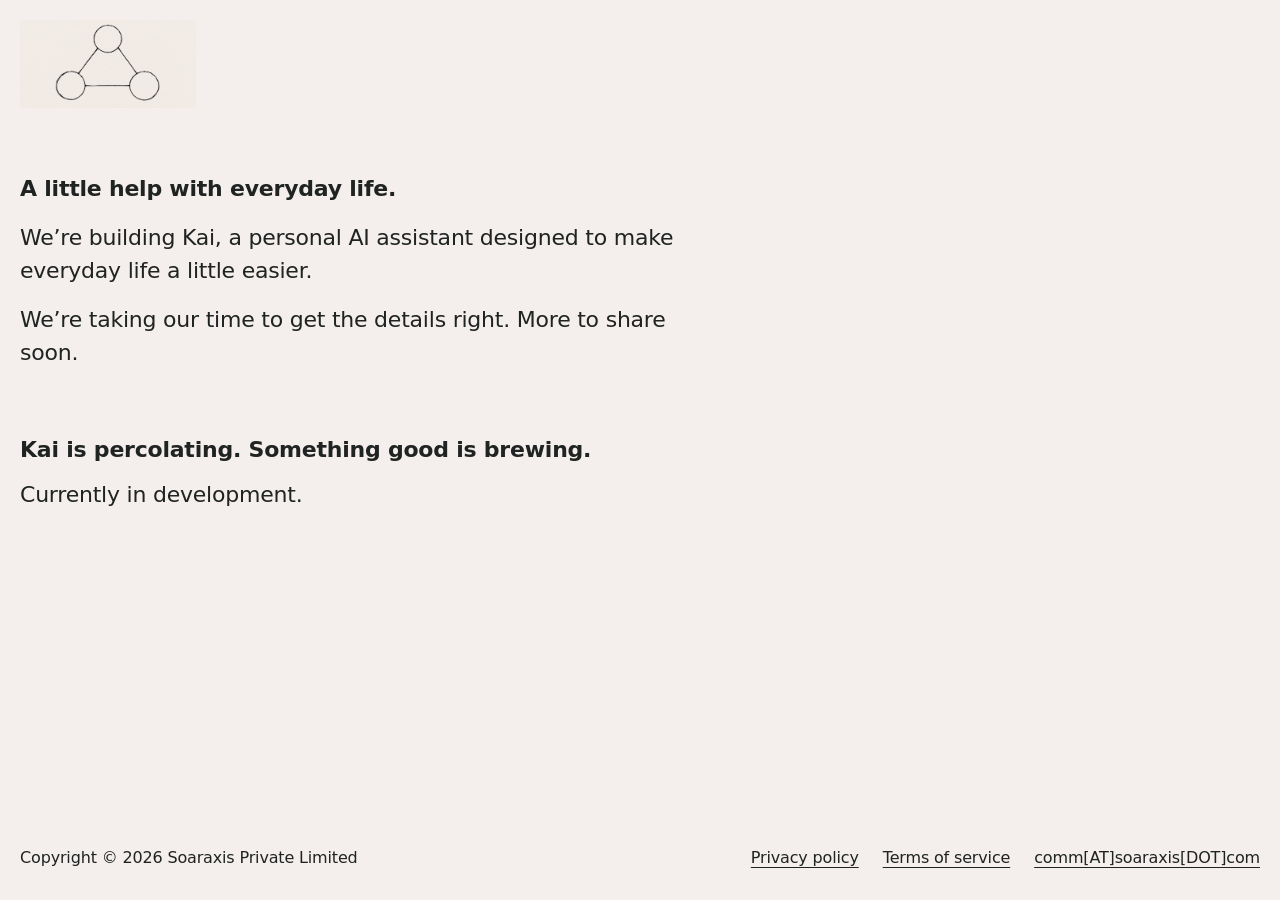
<file: index.html>
<!DOCTYPE html>
<html lang="en">
<head>
<meta http-equiv="Content-Type" content="text/html; charset=UTF-8">
<meta name="viewport" content="width=device-width, initial-scale=1.0">
<title>Kai — Soaraxis Private Limited</title>
<meta name="description" content="We’re building Kai, a personal AI assistant designed to make everyday life a little easier. Currently in development.">
<link rel="canonical" href="https://soaraxis.com/">
<meta property="og:title" content="Kai — Soaraxis Private Limited">
<meta property="og:description" content="We’re building Kai, a personal AI assistant designed to make everyday life a little easier. Currently in development.">
<meta property="og:url" content="https://soaraxis.com/">
<meta property="og:type" content="website">
<meta property="og:site_name" content="Soaraxis Private Limited">
<meta name="twitter:card" content="summary">
<meta name="twitter:title" content="Kai — Soaraxis Private Limited">
<meta name="twitter:description" content="We’re building Kai, a personal AI assistant designed to make everyday life a little easier. Currently in development.">
<meta name="theme-color" content="#f4efec">
<link rel="stylesheet" crossorigin="" href="/assets/style.css">
</head>
<body>
<div id="root">
<div class="marketing-site">
<header class="site-header">
<a href="/" class="site-header__home">
<img class="kai-mark" src="/assets/3_nodes.png" alt="Kai home — three connected nodes" width="1774" height="887">
</a>
</header>
<main id="content" class="home">
<div class="home__wrapper">
<div class="home__intro">
<h1 class="body-semi">A little help with everyday life.</h1>
<div class="home__body">
<p class="body-reg">We’re building Kai, a personal AI assistant designed to make everyday life a little easier.</p>
<p class="body-reg">We’re taking our time to get the details right. More to share soon.</p>
</div>
</div>
<div class="home__status">
<p class="button-bold">Kai is percolating. Something good is brewing.</p>
<p class="body-reg">Currently in development.</p>
</div>
</div>
<div class="legal-links">
<p class="legal-links__copyright">Copyright © 2026 Soaraxis Private Limited</p>
<nav aria-label="Legal" class="legal-links__nav">
<div class="legal-links__list">
<a href="/privacy-policy/">Privacy policy</a>
<a href="/terms/">Terms of service</a>
</div>
<a class="legal-links__email" href="mailto:comm@soaraxis.com">comm[AT]soaraxis[DOT]com</a>
</nav>
</div>
</main>
</div>
</div>
</body>
</html>
</file>
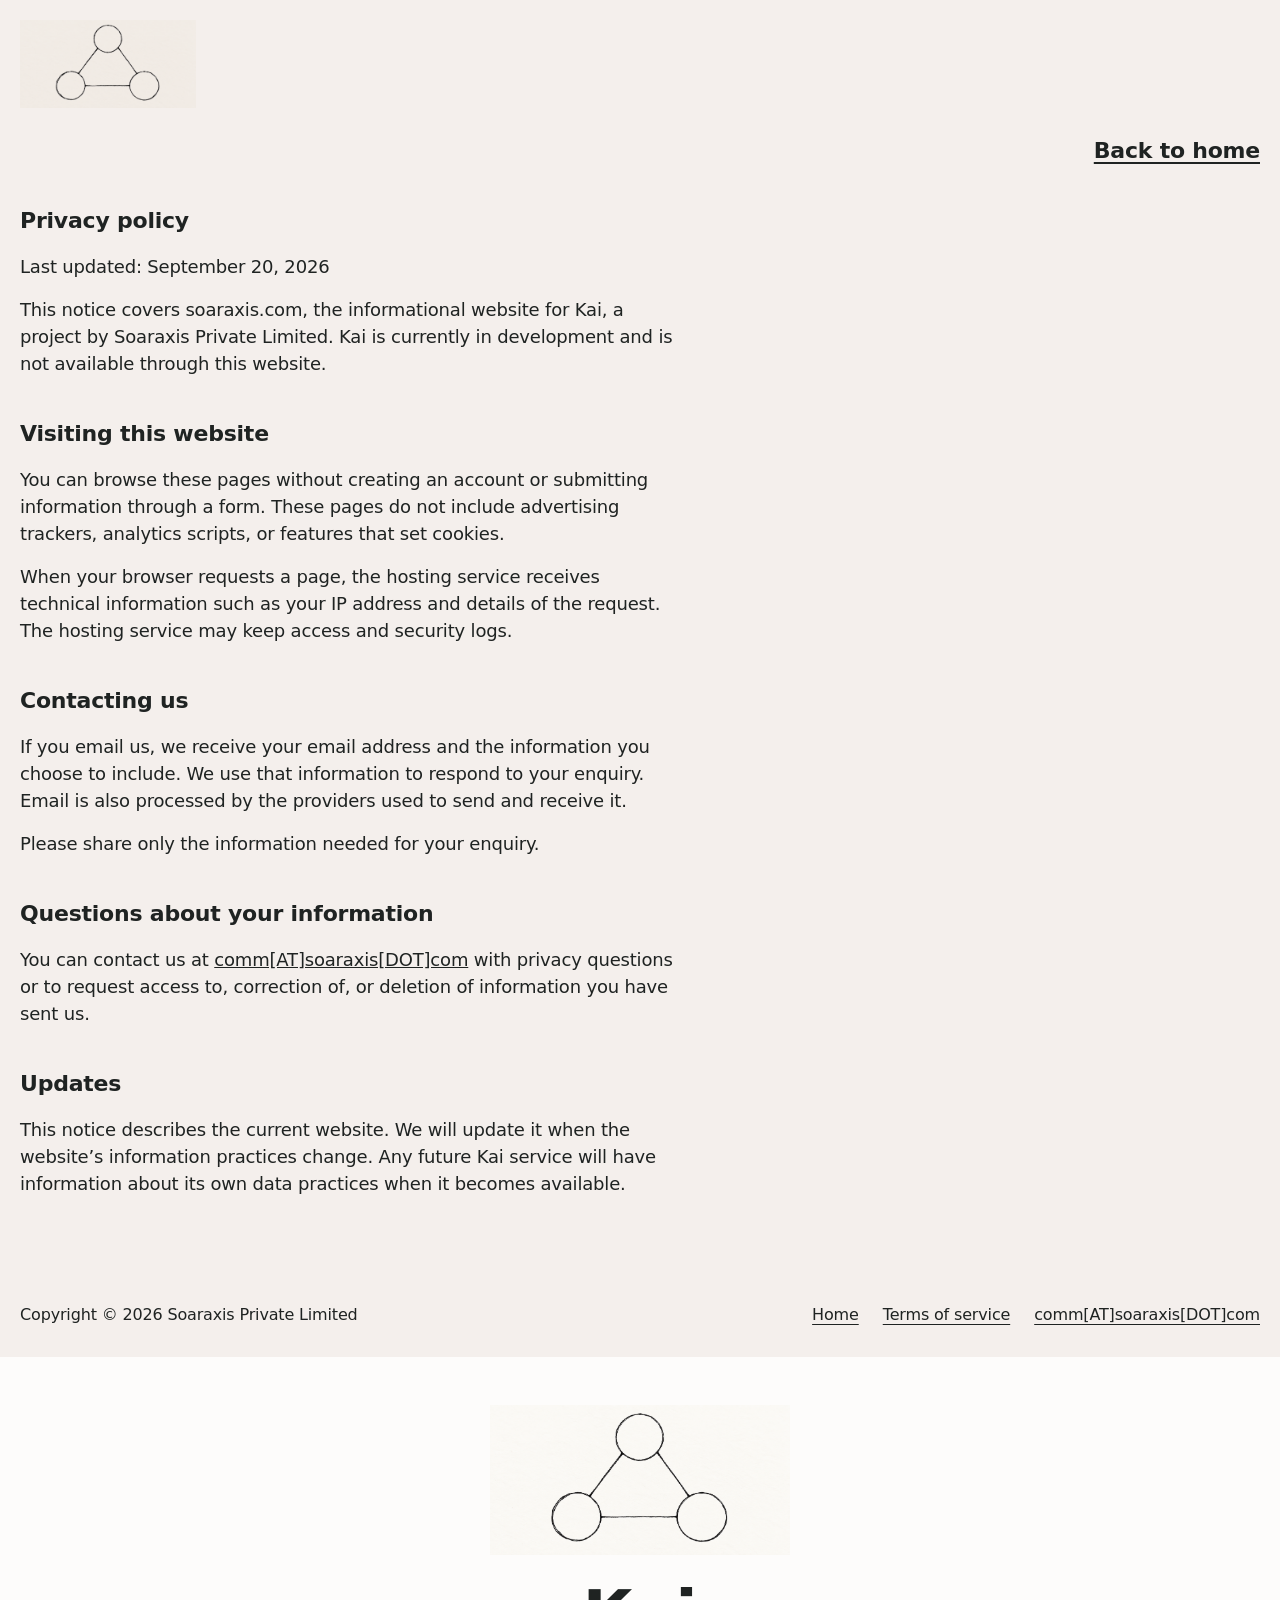
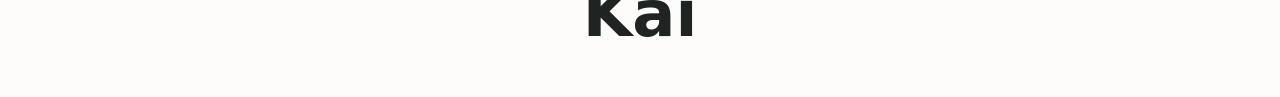
<file: privacy-policy/index.html>
<!DOCTYPE html>
<html lang="en">
<head>
<meta http-equiv="Content-Type" content="text/html; charset=UTF-8">
<meta name="viewport" content="width=device-width, initial-scale=1.0">
<title>Privacy Policy | Soaraxis Private Limited</title>
<meta name="description" content="Privacy information for the Kai website by Soaraxis Private Limited.">
<link rel="canonical" href="/privacy-policy/">
<meta name="theme-color" content="#f4efec">
<link rel="stylesheet" crossorigin="" href="/assets/style.css">
</head>
<body>
<div id="root">
<div class="marketing-site">
<header class="site-header">
<a href="/" class="site-header__home">
<img class="kai-mark" src="/assets/3_nodes.png" alt="Kai home — three connected nodes" width="1774" height="887">
</a>
</header>
<main id="content" class="legal-page">
<div class="back-button">
<a href="/" class="button-bold">Back to home</a>
</div>
<article class="legal legal--privacy">
<section class="legal__section">
<h1>Privacy policy</h1>
<p>Last updated: September 20, 2026</p>
<p>This notice covers soaraxis.com, the informational website for Kai, a project by Soaraxis Private Limited. Kai is currently in development and is not available through this website.</p>
</section>
<section class="legal__section">
<h2>Visiting this website</h2>
<p>You can browse these pages without creating an account or submitting information through a form. These pages do not include advertising trackers, analytics scripts, or features that set cookies.</p>
<p>When your browser requests a page, the hosting service receives technical information such as your IP address and details of the request. The hosting service may keep access and security logs.</p>
</section>
<section class="legal__section">
<h2>Contacting us</h2>
<p>If you email us, we receive your email address and the information you choose to include. We use that information to respond to your enquiry. Email is also processed by the providers used to send and receive it.</p>
<p>Please share only the information needed for your enquiry.</p>
</section>
<section class="legal__section">
<h2>Questions about your information</h2>
<p>You can contact us at <a href="mailto:comm@soaraxis.com">comm[AT]soaraxis[DOT]com</a> with privacy questions or to request access to, correction of, or deletion of information you have sent us.</p>
</section>
<section class="legal__section">
<h2>Updates</h2>
<p>This notice describes the current website. We will update it when the website’s information practices change. Any future Kai service will have information about its own data practices when it becomes available.</p>
</section>
</article>
<div class="legal-page__links">
<div class="legal-links">
<p class="legal-links__copyright">Copyright © 2026 Soaraxis Private Limited</p>
<nav aria-label="Legal" class="legal-links__nav">
<div class="legal-links__list">
<a href="/">Home</a>
<a href="/terms/">Terms of service</a>
</div>
<a class="legal-links__email" href="mailto:comm@soaraxis.com">comm[AT]soaraxis[DOT]com</a>
</nav>
</div>
</div>
</main>
<footer class="site-footer">
<img class="site-footer__image" src="/assets/3_nodes.png" alt="Three connected nodes" width="1774" height="887" loading="lazy">
<p class="site-footer__logo">Kai</p>
</footer>
</div>
</div>
</body>
</html>
</file>
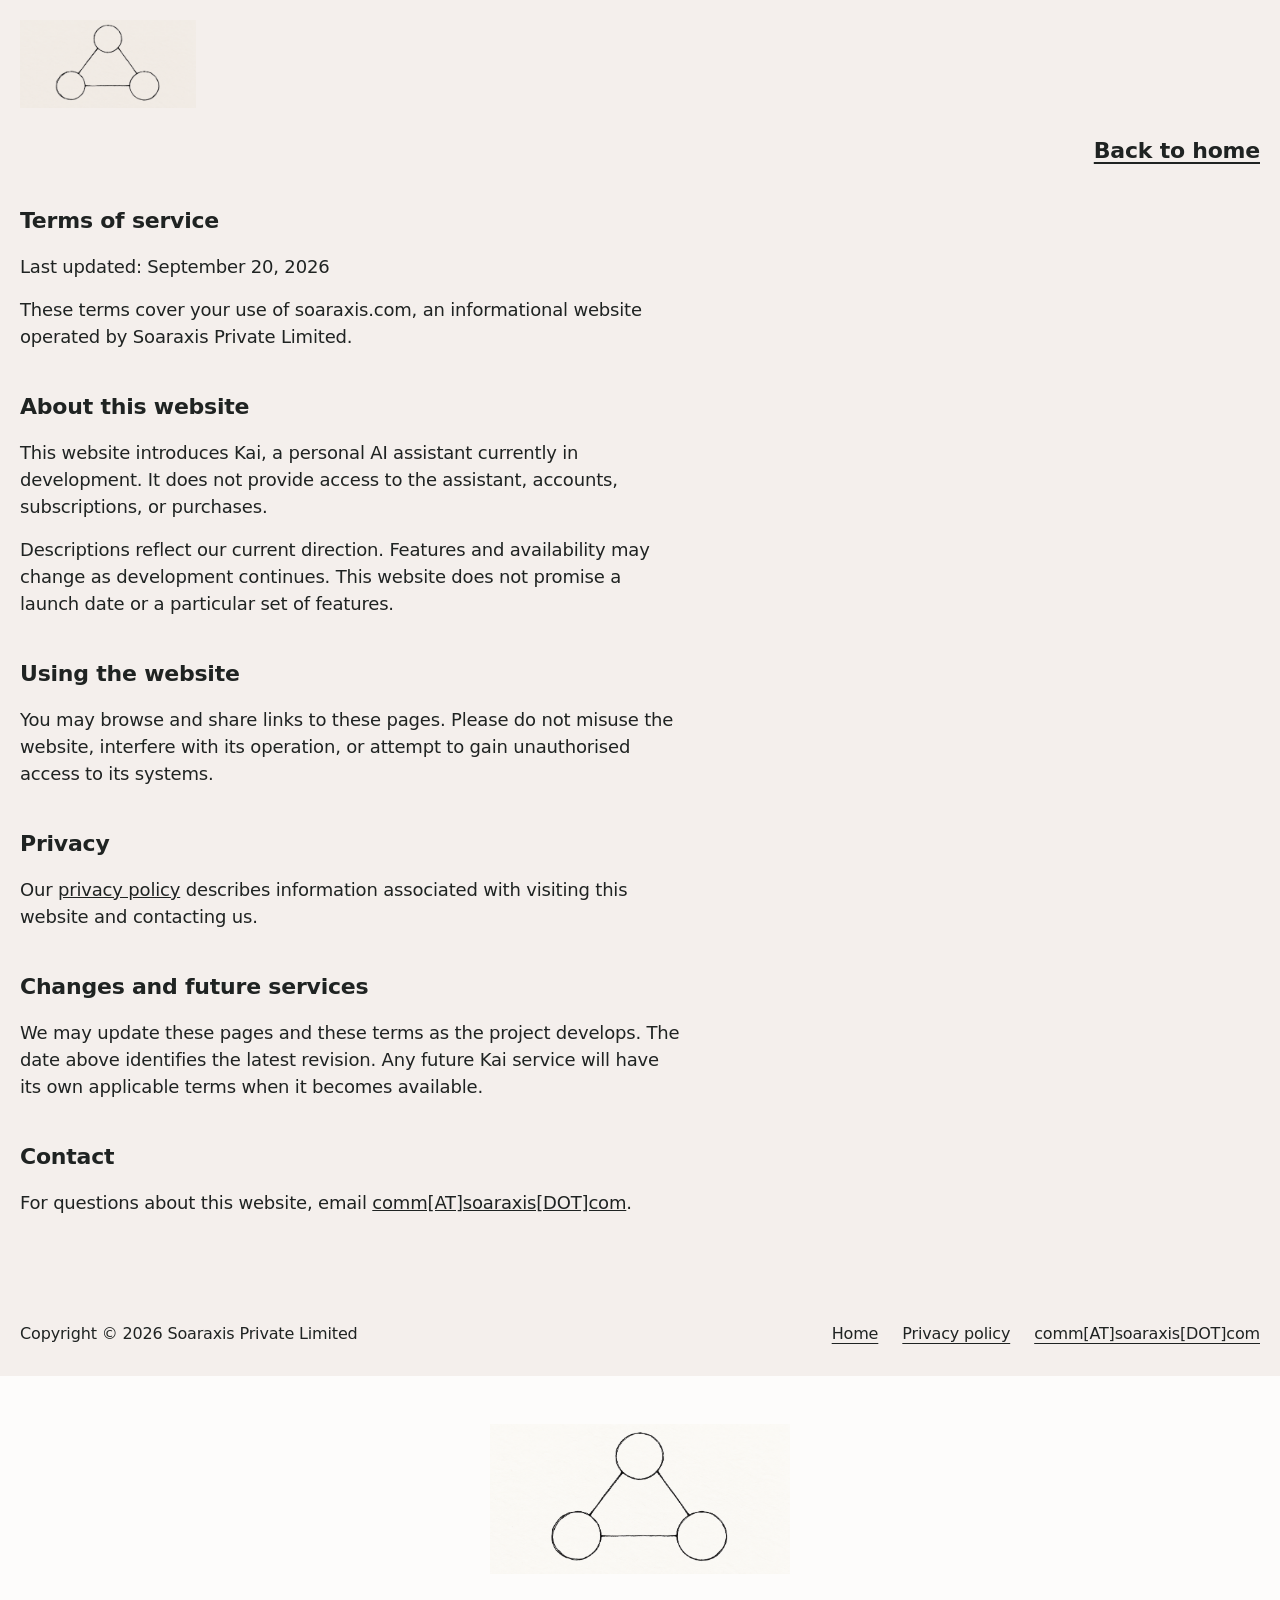
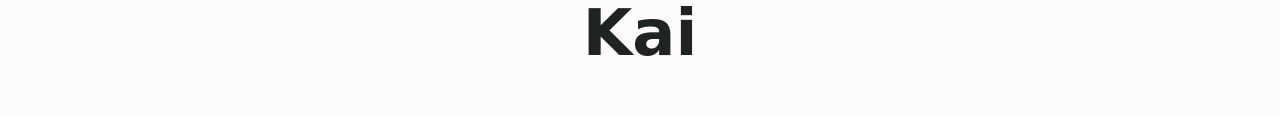
<file: terms/index.html>
<!DOCTYPE html>
<html lang="en">
<head>
<meta http-equiv="Content-Type" content="text/html; charset=UTF-8">
<meta name="viewport" content="width=device-width, initial-scale=1.0">
<title>Terms of Service | Soaraxis Private Limited</title>
<meta name="description" content="Terms for using the Kai informational website by Soaraxis Private Limited.">
<link rel="canonical" href="/terms/">
<meta name="theme-color" content="#f4efec">
<link rel="stylesheet" crossorigin="" href="/assets/style.css">
</head>
<body>
<div id="root">
<div class="marketing-site">
<header class="site-header">
<a href="/" class="site-header__home">
<img class="kai-mark" src="/assets/3_nodes.png" alt="Kai home — three connected nodes" width="1774" height="887">
</a>
</header>
<main id="content" class="legal-page">
<div class="back-button">
<a href="/" class="button-bold">Back to home</a>
</div>
<article class="legal legal--terms">
<section class="legal__section">
<h1>Terms of service</h1>
<p>Last updated: September 20, 2026</p>
<p>These terms cover your use of soaraxis.com, an informational website operated by Soaraxis Private Limited.</p>
</section>
<section class="legal__section">
<h2>About this website</h2>
<p>This website introduces Kai, a personal AI assistant currently in development. It does not provide access to the assistant, accounts, subscriptions, or purchases.</p>
<p>Descriptions reflect our current direction. Features and availability may change as development continues. This website does not promise a launch date or a particular set of features.</p>
</section>
<section class="legal__section">
<h2>Using the website</h2>
<p>You may browse and share links to these pages. Please do not misuse the website, interfere with its operation, or attempt to gain unauthorised access to its systems.</p>
</section>
<section class="legal__section">
<h2>Privacy</h2>
<p>Our <a href="/privacy-policy/">privacy policy</a> describes information associated with visiting this website and contacting us.</p>
</section>
<section class="legal__section">
<h2>Changes and future services</h2>
<p>We may update these pages and these terms as the project develops. The date above identifies the latest revision. Any future Kai service will have its own applicable terms when it becomes available.</p>
</section>
<section class="legal__section">
<h2>Contact</h2>
<p>For questions about this website, email <a href="mailto:comm@soaraxis.com">comm[AT]soaraxis[DOT]com</a>.</p>
</section>
</article>
<div class="legal-page__links">
<div class="legal-links">
<p class="legal-links__copyright">Copyright © 2026 Soaraxis Private Limited</p>
<nav aria-label="Legal" class="legal-links__nav">
<div class="legal-links__list">
<a href="/">Home</a>
<a href="/privacy-policy/">Privacy policy</a>
</div>
<a class="legal-links__email" href="mailto:comm@soaraxis.com">comm[AT]soaraxis[DOT]com</a>
</nav>
</div>
</div>
</main>
<footer class="site-footer">
<img class="site-footer__image" src="/assets/3_nodes.png" alt="Three connected nodes" width="1774" height="887" loading="lazy">
<p class="site-footer__logo">Kai</p>
</footer>
</div>
</div>
</body>
</html>
</file>
<file: assets/style.css>
body { margin: 0; }
.marketing-site{display:flex;flex-direction:column;min-height:100dvh;--color-ivory-500: #fdfcfb;--color-sand-100: #f4efec;--color-onyx-450: #1f2322;--color-accent-teal: #73a89a;--space-xs: 8px;--space-sml: 12px;--space-reg: 16px;--space-xl: 20px;--space-2xl: 24px;--space-3xl: 32px;--space-4xl: 40px;--space-6xl: 64px;--space-8xl: 96px;--space-global-top-y-margin: 1rem;--font-sans: "Melange", ui-sans-serif, system-ui, sans-serif;--text-default: 18px;--leading-body: 115%;--leading-button: 115%;--text-col-lead: calc(var(--text-default) * 468 / 22);font-family:var(--font-sans);background:var(--color-sand-100);color:var(--color-onyx-450);-webkit-font-smoothing:antialiased;-moz-osx-font-smoothing:grayscale;text-rendering:optimizeLegibility;font-kerning:normal}@media(min-width:80rem){.marketing-site{--text-default: 22px;--leading-body: 120%;--leading-button: 110%;--space-global-top-y-margin: 1.25rem}}@media(min-width:2560px){.marketing-site{--text-default: clamp(18px, .8vw, 24px)}}.marketing-site *,.marketing-site *:before,.marketing-site *:after{box-sizing:border-box;margin:0;padding:0}.marketing-site h1,.marketing-site h2,.marketing-site h3{font-size:inherit;font-weight:inherit}.marketing-site ol,.marketing-site ul{list-style:none}.marketing-site a{color:inherit;text-decoration:inherit}.marketing-site img,.marketing-site svg{display:block;max-width:100%;height:auto}.marketing-site ::-moz-selection{background:var(--color-accent-teal);color:var(--color-ivory-500);text-shadow:none}.marketing-site ::selection{background:var(--color-accent-teal);color:var(--color-ivory-500);text-shadow:none}.marketing-site .body-reg,.marketing-site .body-semi,.marketing-site .button-bold,.marketing-site .legal h1,.marketing-site .legal h2,.marketing-site .legal h3{font-size:var(--text-default);line-height:var(--leading-body);letter-spacing:-.01em}.marketing-site .body-reg{font-weight:400}.marketing-site .body-semi,.marketing-site .legal h1,.marketing-site .legal h2,.marketing-site .legal h3{font-weight:600}.marketing-site .button-bold{font-weight:600;line-height:var(--leading-button)}.marketing-site .site-header{padding:20px var(--space-reg);flex-shrink:0}.marketing-site .site-header__home{display:block;width:-moz-fit-content;width:fit-content}.marketing-site .site-header__home img{width:28px}@media(min-width:80rem){.marketing-site .site-header{padding:20px var(--space-xl) 0}.marketing-site .site-header__home img{width:34px}}.marketing-site .home{position:relative;display:flex;flex-direction:column;justify-content:space-between;flex:1;padding:calc(var(--space-6xl) - 20px) var(--space-reg) 20px;gap:var(--space-6xl)}.marketing-site .home__wrapper{display:flex;flex-direction:column;gap:var(--space-6xl)}.marketing-site .home__intro{display:flex;flex-direction:column;gap:var(--space-reg);max-width:41rem}.marketing-site .home__body{display:flex;flex-direction:column;gap:var(--space-reg)}.marketing-site .cta{position:relative;display:flex;width:-moz-fit-content;width:fit-content}.marketing-site .cta__label:hover{color:var(--color-accent-teal)}.marketing-site .cta__brush{position:absolute;top:100%;left:31%;width:83%;rotate:-3deg;pointer-events:none}@media(min-width:80rem){.marketing-site .home{padding-inline:var(--space-xl);padding-top:var(--space-6xl)}}.marketing-site .legal-links{display:flex;justify-content:space-between;align-items:center;width:100%;font-size:clamp(.625rem,2vw,1rem);font-weight:400;line-height:102%;letter-spacing:-.01em;white-space:nowrap}.marketing-site .legal-links__nav{display:flex;justify-content:flex-end;gap:var(--space-reg);text-align:right}.marketing-site .legal-links__list{display:flex;align-items:center;gap:var(--space-2xl);text-align:left}.marketing-site .legal-links__list a,.marketing-site .legal-links__email,.marketing-site .back-button a{position:relative}.marketing-site .legal-links__list a:after,.marketing-site .legal-links__email:after,.marketing-site .back-button a:after{content:"";position:absolute;top:-16px;right:-8px;bottom:-16px;left:-8px}.marketing-site .legal-links__list a:hover{color:var(--color-accent-teal)}.marketing-site .legal-links__email{display:none}@media(min-width:80rem){.marketing-site .legal-links{gap:var(--space-reg)}.marketing-site .legal-links__copyright{width:var(--text-col-lead);flex-shrink:0}.marketing-site .legal-links__nav{flex:1;justify-content:space-between;align-items:center}.marketing-site .legal-links__list{gap:var(--space-8xl)}.marketing-site .legal-links__email{display:block}}@media(min-width:96rem){.marketing-site .legal-links{gap:var(--space-4xl)}}.marketing-site .legal-page{min-height:100vh;padding:var(--space-global-top-y-margin) var(--space-reg) 20px}.marketing-site .legal-page__links{margin-top:var(--space-8xl)}.marketing-site .back-button{position:absolute;top:20px;right:var(--space-reg);display:flex;align-items:center;height:24px}.marketing-site .back-button a:hover{color:var(--color-accent-teal)}.marketing-site .legal{display:flex;flex-direction:column;gap:var(--space-4xl)}.marketing-site .legal__section{display:flex;flex-direction:column;gap:var(--space-reg)}.marketing-site .legal__section--subsections{gap:var(--space-3xl)}.marketing-site .legal p,.marketing-site .legal ul,.marketing-site .legal ol{font-size:clamp(16px,.8vw,24px);font-weight:400;line-height:130%;letter-spacing:-.01em}.marketing-site .legal ul,.marketing-site .legal ol{display:flex;flex-direction:column;gap:var(--space-xs);padding-left:var(--space-reg)}.marketing-site .legal ul{list-style:disc}.marketing-site .legal ol{list-style:decimal}.marketing-site .legal strong{font-weight:600}.marketing-site .legal a,.marketing-site .text-link{text-decoration:underline}.marketing-site .legal a:hover,.marketing-site .text-link:hover{color:var(--color-accent-teal)}.marketing-site .legal--terms{max-width:92rem}.marketing-site .legal--privacy,.marketing-site .legal--aup{max-width:100%}@media(min-width:48rem){.marketing-site .legal--privacy{max-width:55vw}}@media(min-width:48rem)and (max-width:1439.98px){.marketing-site .legal--terms{max-width:55vw}}@media(min-width:96rem){.marketing-site .legal--privacy{max-width:40vw}}@media(min-width:80rem){.marketing-site .legal-page{padding-inline:var(--space-xl)}.marketing-site .back-button{right:var(--space-xl)}}.marketing-site .site-footer{display:flex;flex-direction:column;justify-content:flex-end;align-items:flex-end;min-height:30vh;padding:20px var(--space-sml);background:var(--color-ivory-500)}.marketing-site .site-footer__logo{width:100%}@media(min-width:48rem){.marketing-site .site-footer{flex-direction:row;justify-content:flex-start;align-items:flex-end;height:200px;min-height:25vh;padding:12px 20px var(--space-3xl)}.marketing-site .site-footer__logo{width:auto}}@media(min-width:80rem){.marketing-site .site-footer{min-height:65vh}.marketing-site .site-footer__logo{width:40vw}}.marketing-site a:focus-visible{outline:2px solid var(--color-onyx-450);outline-offset:6px}@media(min-width:48rem){.marketing-site .legal--aup{max-width:55vw}}@media(max-width:359px){.marketing-site .legal-links{flex-wrap:wrap;gap:var(--space-2xl)}}
.marketing-site .site-footer__logo { color: var(--color-onyx-450); font-size: clamp(32px, 5vw, 80px); font-weight: 600; line-height: 1.1; }
@media (max-width: 600px) { .marketing-site .legal-links { flex-wrap: wrap; gap: 20px; white-space: normal; } .marketing-site .cta { max-width: 88%; } }

/* Shared Kai branding on the legal-page footers. */
.marketing-site .site-footer {
  flex-direction: column;
  justify-content: center;
  align-items: center;
  height: auto;
  min-height: 0;
  padding: 48px 20px;
}
.marketing-site .site-footer__logo {
  width: auto;
  text-align: center;
}


/* Keep legal navigation in the document flow. */
.marketing-site .back-button {
  position: static;
  justify-content: flex-end;
  height: auto;
  margin-bottom: 32px;
}

/* Three-node branding on the privacy and terms pages. */
.marketing-site .site-header__home img.kai-mark { width: 152px; height: auto; }
@media (min-width: 80rem) {
  .marketing-site .site-header__home img.kai-mark { width: 176px; }
}
.marketing-site .site-footer { gap: 24px; }
.marketing-site .site-footer__image { width: clamp(140px, 24vw, 300px); height: auto; }
.marketing-site .kai-mark,
.marketing-site .site-footer__image { mix-blend-mode: multiply; }

/* Readable typography and navigation on every screen size. */
.marketing-site { --leading-body: 150%; --leading-button: 150%; }
.marketing-site .home__status { display: flex; flex-direction: column; gap: 12px; }
.marketing-site .legal { max-width: 65ch; }
.marketing-site .legal p, .marketing-site .legal ul, .marketing-site .legal ol {
  font-size: 18px;
  line-height: 1.5;
}
.marketing-site .legal-links {
  flex-wrap: wrap;
  gap: 24px;
  font-size: 16px;
  line-height: 1.5;
  white-space: normal;
}
.marketing-site .legal-links__copyright { width: auto; flex-shrink: 1; }
.marketing-site .legal-links__nav, .marketing-site .legal-links__list {
  display: flex;
  flex-wrap: wrap;
  align-items: center;
  gap: 12px 24px;
}
.marketing-site .legal-links__nav { justify-content: flex-end; }
.marketing-site .legal-links__email { display: inline-flex; overflow-wrap: anywhere; }
.marketing-site .legal-links a, .marketing-site .back-button a {
  display: inline-flex;
  align-items: center;
  min-height: 44px;
  text-decoration: underline;
  text-underline-offset: 4px;
}
.marketing-site .legal-links a::after, .marketing-site .back-button a::after { content: none; }
.marketing-site a:hover { color: #365f53; }
@media (max-width: 48rem) {
  .marketing-site .legal-links { flex-direction: column; align-items: flex-start; }
  .marketing-site .legal-links__nav { flex-direction: column; align-items: flex-start; text-align: left; }
}
</file>
